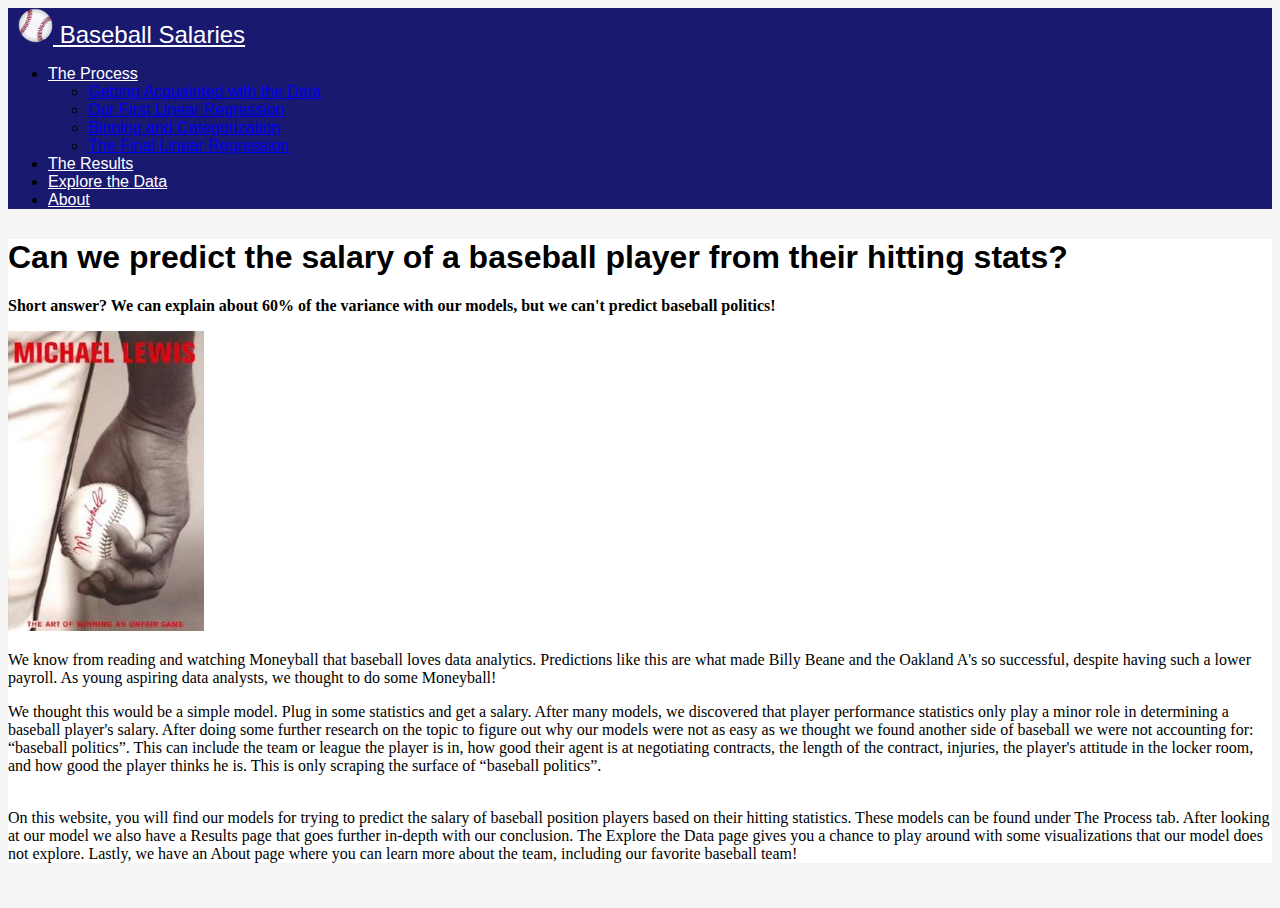
<file: index.html>
<!DOCTYPE html>
<html lang="en">

<head>
    <meta charset="UTF-8">
    <title>Baseball Salaries</title>
    <!-- Set the viewport-->
    <meta name="viewport" content="width=device-width, initial-scale=1">
    <!-- Bootstrap stylesheet -->
    <link href="https://cdn.jsdelivr.net/npm/bootstrap@5.2.0/dist/css/bootstrap.min.css" rel="stylesheet" integrity="sha384-gH2yIJqKdNHPEq0n4Mqa/HGKIhSkIHeL5AyhkYV8i59U5AR6csBvApHHNl/vI1Bx" crossorigin="anonymous">
    <!-- my stylesheet  -->
    <link rel="stylesheet" href="static/css/stylesheet.css">
</head>
<body>
    <!-- navbar -->

      <nav class="navbar navbar-expand-lg">

        <a class="navbar-brand" href="#">
            <img src="static/images/baseball.png" width="35" height="35" alt="baseball">
            Baseball Salaries
        </a>

        <div class="collapse navbar-collapse" id="navbarSupportedContent">

            <ul class="navbar-nav me-auto mb-2 mb-lg-0">
            <li class="nav-item dropdown">
                <a class="nav-link dropdown-toggle" href="#" role="button" data-bs-toggle="dropdown" aria-expanded="false">The Process</a>
                <ul class="dropdown-menu">
                    <li><a class="dropdown-item" href="website_pages/data.html">Getting Acquainted with the Data</a></li>
                    <li><a class="dropdown-item" href="website_pages/linear_1.html">Our First Linear Regression</a></li>
                    <li><a class="dropdown-item" href="website_pages/categories.html">Binning and Categorization</a></li>
                    <li><a class="dropdown-item" href="website_pages/linear_2.html">The Final Linear Regression</a></li>
                </ul>
            </li>

            <li class="nav-item">
                <a class="nav-link" aria-current="page" href="website_pages/results.html">The Results</a>
            </li>
            <li class="nav-item">
                <a class="nav-link" aria-current="page" href="website_pages/visualizations.html">Explore the Data</a>
            </li>
            <li class="nav-item">
                <a class="nav-link" href="website_pages/about.html">About</a>
            </li>
            </ul>
        </div>
    </nav>
    <!-- end navbar -->
    <div class="container">
    <div class="row top-buffer">
        <div class="col-12">
            <h1>Can we predict the salary of a baseball player from their hitting stats?</h1>
        </div>
    </div>
    <div class="row">
        <div class="col-12">
            <p>
                <b>Short answer? We can explain about 60% of the variance with our  models, but we can't predict baseball politics!</b>
            </p>
        </div>
    </div>
    <div class="row">
        <div class="col-2">
            <img src="static/images/Moneyballsbn.jpg"  height="300px">
        </div>
        <div class="col-10">
           
            <p>
                We know from reading and watching Moneyball that baseball loves data analytics. Predictions like this are what made Billy Beane 
                and the Oakland A's so successful, despite having such a lower payroll. As young aspiring data analysts, we thought to do some 
                Moneyball!
            </p>
            
            <p>
                We thought this would be a simple model. Plug in some statistics and get a salary. After many models, we discovered that player 
                performance statistics only play a minor role in determining a baseball player's salary. After doing some further research on the 
                topic to figure out why our models were not as easy as we thought we found another side of baseball we were not accounting for: 
                “baseball politics”. This can include the team or league the player is in, how good their agent is at negotiating contracts, the 
                length of the contract, injuries, the player's attitude in the locker room, and how good the player thinks he is. This is only 
                scraping the surface of “baseball politics”.
            </p>
            <br>
            <pr>
                On this website, you will find our models for trying to predict the salary of baseball position players based on their hitting 
                statistics. These models can be found under The Process tab. After looking at our model we also have a Results page that goes 
                further in-depth with our conclusion. The Explore the Data page gives you a chance to play around with some visualizations that 
                our model does not explore. Lastly, we have an About page where you can learn more about the team, including our favorite 
                baseball team!
            </pr>
        </div>
    </div>
    <div class="row">
        <div class="col-2">
            <!-- padding -->
        </div>
        <div class="col-10">
            <!-- tableau viz -->
            <div class='tableauPlaceholder' id='viz1669770055080' style='position: relative'><noscript><a href='#'><img alt='Average Adjusted Salary, by League 1985 - 2016 ' src='https:&#47;&#47;public.tableau.com&#47;static&#47;images&#47;Ba&#47;BaseballSalaryAnalysis_16696684521540&#47;salarybyleague&#47;1_rss.png' style='border: none' /></a></noscript><object class='tableauViz'  style='display:none;'><param name='host_url' value='https%3A%2F%2Fpublic.tableau.com%2F' /> <param name='embed_code_version' value='3' /> <param name='site_root' value='' /><param name='name' value='BaseballSalaryAnalysis_16696684521540&#47;salarybyleague' /><param name='tabs' value='no' /><param name='toolbar' value='yes' /><param name='static_image' value='https:&#47;&#47;public.tableau.com&#47;static&#47;images&#47;Ba&#47;BaseballSalaryAnalysis_16696684521540&#47;salarybyleague&#47;1.png' /> <param name='animate_transition' value='yes' /><param name='display_static_image' value='yes' /><param name='display_spinner' value='yes' /><param name='display_overlay' value='yes' /><param name='display_count' value='yes' /><param name='language' value='en-US' /><param name='filter' value='publish=yes' /></object></div>                <script type='text/javascript'>                    var divElement = document.getElementById('viz1669770055080');                    var vizElement = divElement.getElementsByTagName('object')[0];                    vizElement.style.width='100%';vizElement.style.height=(divElement.offsetWidth*0.75)+'px';                    var scriptElement = document.createElement('script');                    scriptElement.src = 'https://public.tableau.com/javascripts/api/viz_v1.js';                    vizElement.parentNode.insertBefore(scriptElement, vizElement);                </script>
        </div>
    </div>
    </div>


    <script src="https://cdn.jsdelivr.net/npm/bootstrap@5.2.0/dist/js/bootstrap.bundle.min.js" integrity="sha384-A3rJD856KowSb7dwlZdYEkO39Gagi7vIsF0jrRAoQmDKKtQBHUuLZ9AsSv4jD4Xa" crossorigin="anonymous"></script>


</body>

</html>
</file>
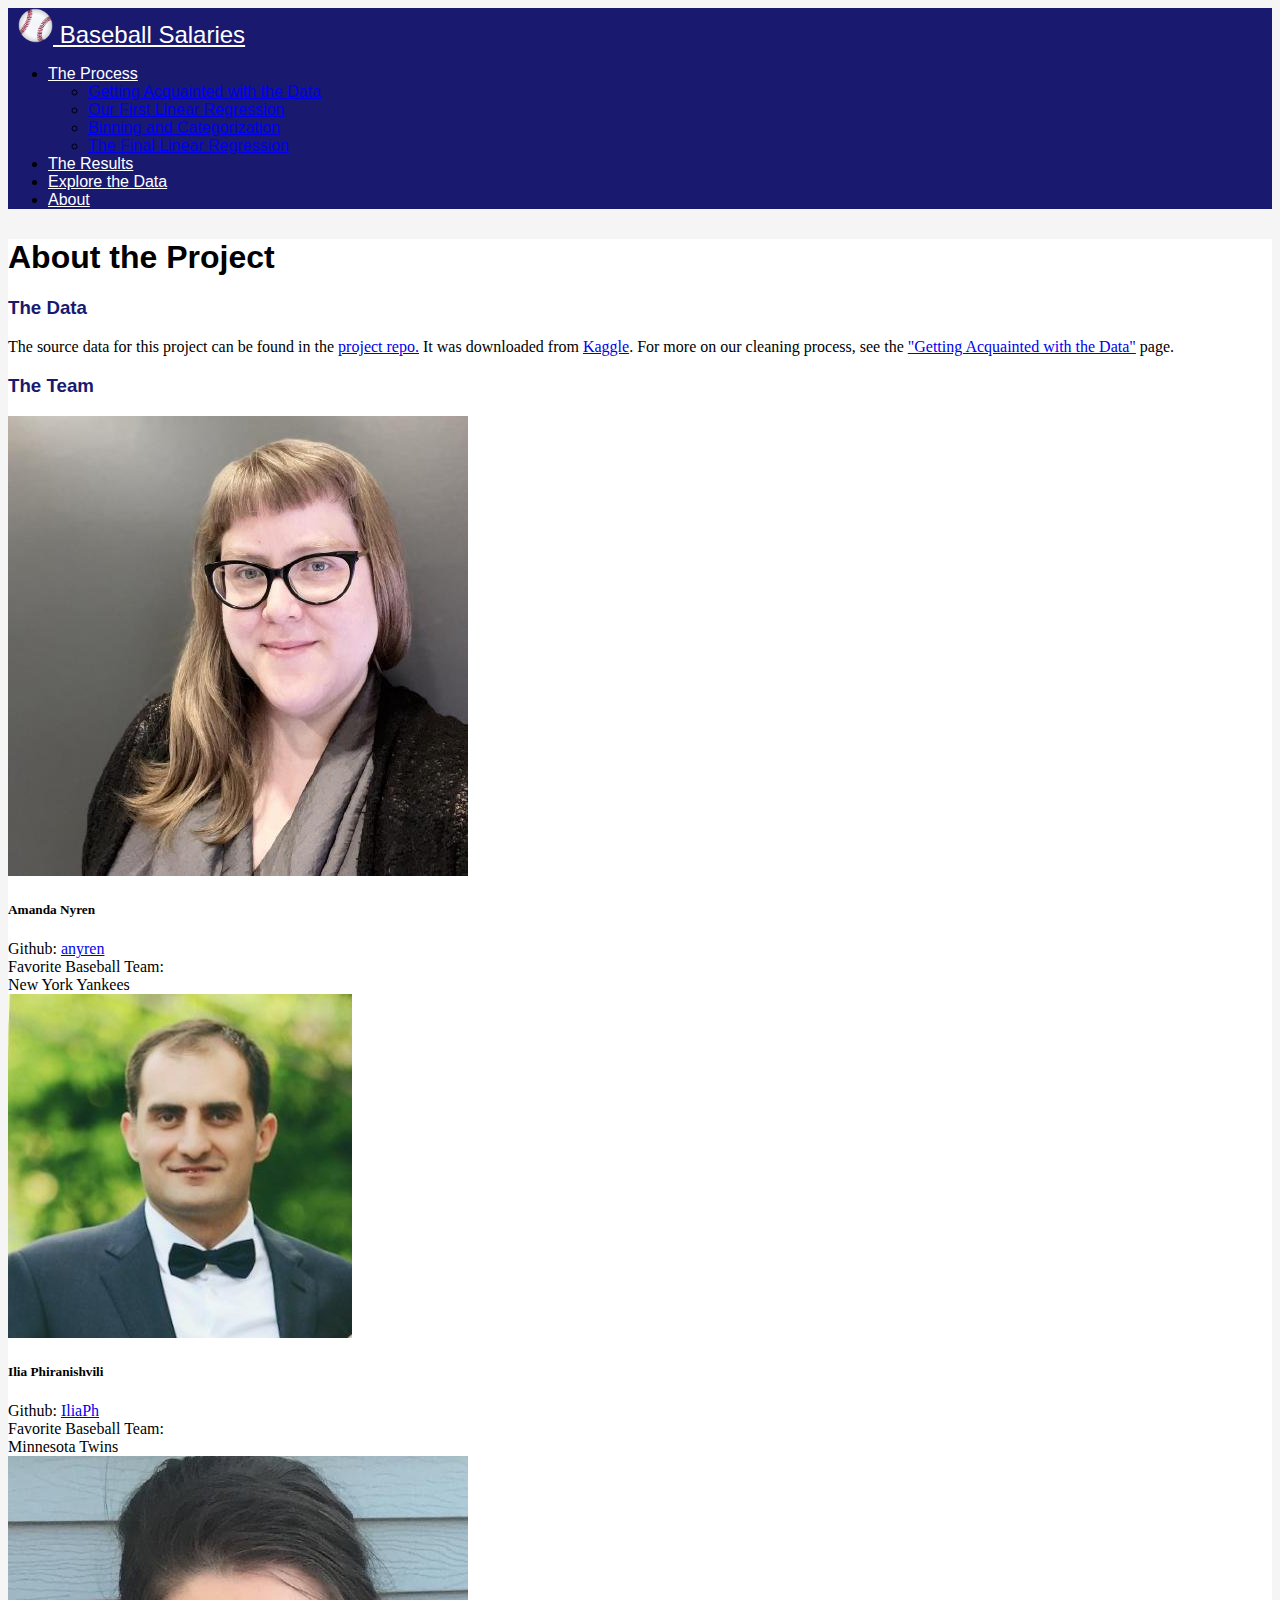
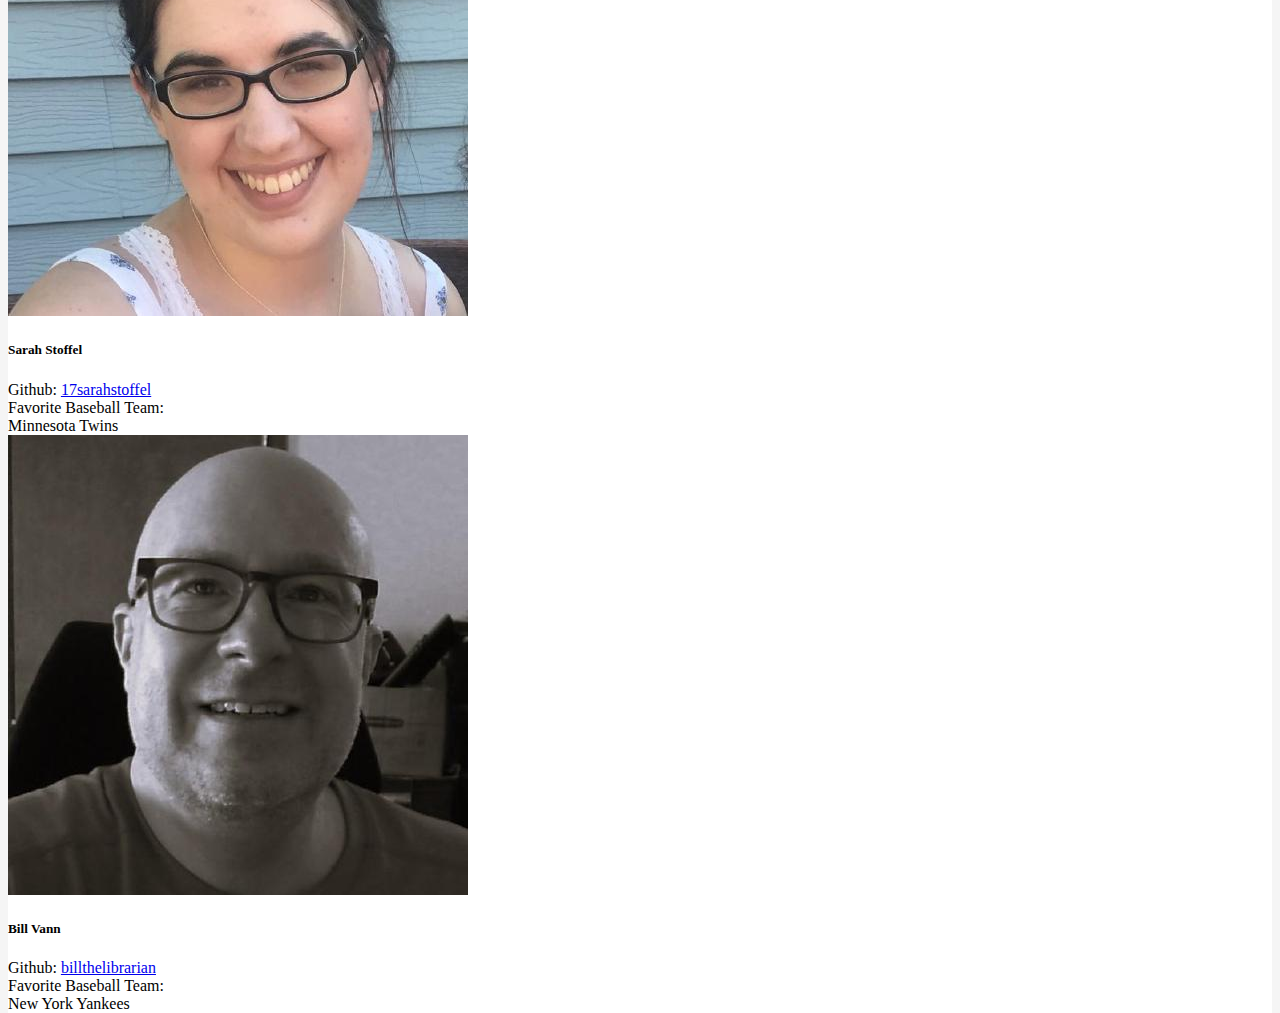
<file: website_pages/about.html>
<!DOCTYPE html>
<html lang="en">

<head>
    <meta charset="UTF-8">
    <title>About us</title>
    <!-- Set the viewport-->
    <meta name="viewport" content="width=device-width, initial-scale=1">
    <!-- Bootstrap stylesheet -->
    <link href="https://cdn.jsdelivr.net/npm/bootstrap@5.2.0/dist/css/bootstrap.min.css" rel="stylesheet" integrity="sha384-gH2yIJqKdNHPEq0n4Mqa/HGKIhSkIHeL5AyhkYV8i59U5AR6csBvApHHNl/vI1Bx" crossorigin="anonymous">
    <!-- my stylesheet  -->
    <link rel="stylesheet" href="../static/css/stylesheet.css">
</head>
<body>
<!-- navbar -->

<nav class="navbar navbar-expand-lg">

    <a class="navbar-brand" href="../index.html">
        <img src="../static/images/baseball.png" width="35" height="35" alt="baseball">
        Baseball Salaries
    </a>

    <div class="collapse navbar-collapse" id="navbarSupportedContent">

        <ul class="navbar-nav me-auto mb-2 mb-lg-0">
        <li class="nav-item dropdown">
            <a class="nav-link dropdown-toggle" href="#" role="button" data-bs-toggle="dropdown" aria-expanded="false">The Process</a>
            <ul class="dropdown-menu">
                <li><a class="dropdown-item" href="data.html">Getting Acquainted with the Data</a></li>
                <li><a class="dropdown-item" href="linear_1.html">Our First Linear Regression</a></li>
                <li><a class="dropdown-item" href="categories.html">Binning and Categorization</a></li>
                <li><a class="dropdown-item" href="linear_2.html">The Final Linear Regression</a></li>
            </ul>
        </li>

        <li class="nav-item">
            <a class="nav-link" aria-current="page" href="results.html">The Results</a>
        </li>
        <li class="nav-item">
            <a class="nav-link" aria-current="page" href="visualizations.html">Explore the Data</a>
        </li>
        <li class="nav-item">
            <a class="nav-link" href="about.html">About</a>
        </li>
        </ul>
    </div>
</nav>
<!-- end navbar -->

    <!-- add a title -->
    <div class ="container">
        <div class="row top-buffer">
            <div class="text-center">
                <h1>About the Project</h1>
            </div>
        </div>
        <div class="row">
            <div class="col-12">
                <h3>The Data</h3>
                <p>
                    The source data for this project can be found in the <a href="https://github.com/anyren/baseball_salary_analysis" target="_blank">project repo.</a>
                    It was downloaded from <a href="https://www.kaggle.com/datasets/andrewdecker/hitters-salary-adjusted-to-inflation" target="_blank">Kaggle</a>.
                    For more on our cleaning process, see the <a href="data.html">"Getting Acquainted with the Data"</a> page.
                </p>
        </div>
        <div class="rowtop-buffer">
            <div class="col-12">
                <h3>The Team</h3>
            </div>
        </div>
        <div class="row">
            <div class="col-3 text-center">
                <img src="../static/images/amanda.jpeg" height="50%">
                <h5>Amanda Nyren</h5>
                Github: <a href="https://github.com/anyren" target="_blank">anyren</a><br>
                Favorite Baseball Team:<br>New York Yankees<br>
            </div>
            <div class="col-3 text-center">
                <img src="../static/images/ilia.jpeg" height="50%">
                <h5>Ilia Phiranishvili</h5>
                Github: <a href="https://github.com/IliaPh" target="_blank">IliaPh</a><br>
                Favorite Baseball Team: <br>Minnesota Twins<br>
            </div>
            <div class="col-3 text-center">
                <img src="../static/images/sarah.jpeg" height="50%">
                <h5>Sarah Stoffel</h5>
                Github: <a href="https://github.com/17sarahstoffel" target="_blank">17sarahstoffel</a>
                <br>
                Favorite Baseball Team: <br>Minnesota Twins<br>
            </div>
            <div class="col-3 text-center">
                <img src="../static/images/bill.jpeg" height="50%">
                <h5>Bill Vann</h5>
                Github: <a href="https://github.com/billthelibrarian" target="_blank">billthelibrarian</a><br>
                Favorite Baseball Team:<br> New York Yankees<br>
            </div>
        </div>
    </div>

    <!-- Bootstrap JavaScript code  -->
    <script src="https://cdn.jsdelivr.net/npm/bootstrap@5.2.0/dist/js/bootstrap.bundle.min.js" integrity="sha384-A3rJD856KowSb7dwlZdYEkO39Gagi7vIsF0jrRAoQmDKKtQBHUuLZ9AsSv4jD4Xa" crossorigin="anonymous"></script>

</body>
</file>
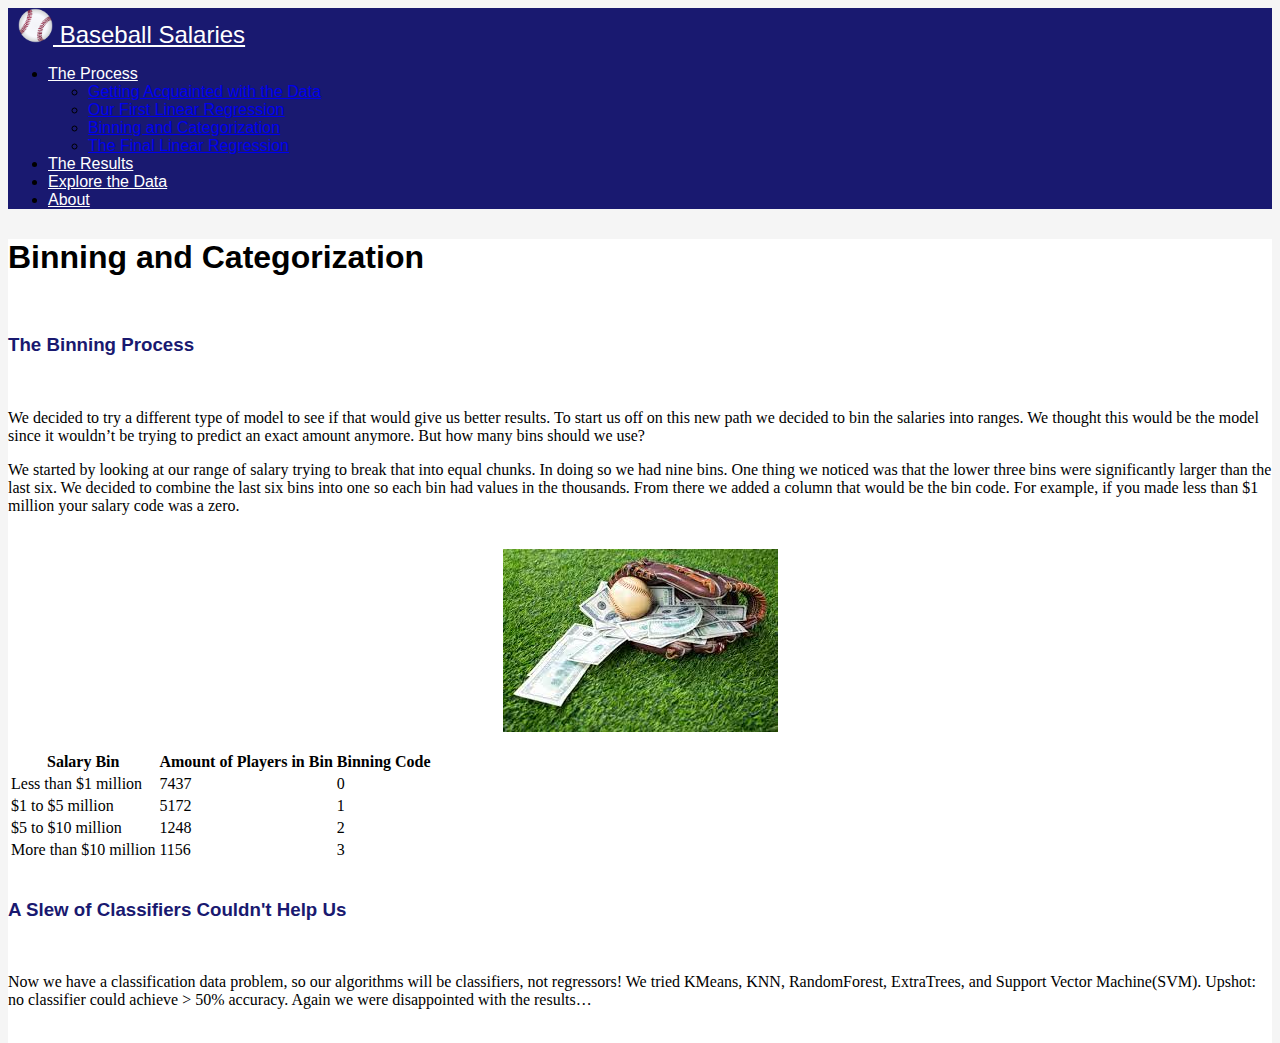
<file: website_pages/categories.html>
<!DOCTYPE html>
<html lang="en">

<head>
    <meta charset="UTF-8">
    <title>Categorization</title>
    <!-- Set the viewport-->
    <meta name="viewport" content="width=device-width, initial-scale=1">
    <!-- Bootstrap stylesheet -->
    <link href="https://cdn.jsdelivr.net/npm/bootstrap@5.2.0/dist/css/bootstrap.min.css" rel="stylesheet" integrity="sha384-gH2yIJqKdNHPEq0n4Mqa/HGKIhSkIHeL5AyhkYV8i59U5AR6csBvApHHNl/vI1Bx" crossorigin="anonymous">
    <!-- my stylesheet  -->
    <link rel="stylesheet" href="../static/css/stylesheet.css">
</head>
<body>
<!-- navbar -->

<nav class="navbar navbar-expand-lg">

    <a class="navbar-brand" href="../index.html">
        <img src="../static/images/baseball.png" width="35" height="35" alt="baseball">
        Baseball Salaries
    </a>

    <div class="collapse navbar-collapse" id="navbarSupportedContent">

        <ul class="navbar-nav me-auto mb-2 mb-lg-0">
        <li class="nav-item dropdown">
            <a class="nav-link dropdown-toggle" href="#" role="button" data-bs-toggle="dropdown" aria-expanded="false">The Process</a>
            <ul class="dropdown-menu">
                <li><a class="dropdown-item" href="data.html">Getting Acquainted with the Data</a></li>
                <li><a class="dropdown-item" href="linear_1.html">Our First Linear Regression</a></li>
                <li><a class="dropdown-item" href="categories.html">Binning and Categorization</a></li>
                <li><a class="dropdown-item" href="linear_2.html">The Final Linear Regression</a></li>
            </ul>
        </li>

        <li class="nav-item">
            <a class="nav-link" aria-current="page" href="results.html">The Results</a>
        </li>
        <li class="nav-item">
            <a class="nav-link" aria-current="page" href="visualizations.html">Explore the Data</a>
        </li>
        <li class="nav-item">
            <a class="nav-link" href="about.html">About</a>
        </li>
        </ul>
    </div>
</nav>
<!-- end navbar -->

    <!-- add a title -->
    <div class ="container">
        <div class="row top-buffer">
            <div class="text-center">
                <h1>Binning and Categorization</h1>
            </div>
        </div>
        <div class="row">
            <div class="col-12">
                <br>
                <h3>The Binning Process</h3>
                <br>
                <p>
                    We decided to try a different type of model to see if that would give us better results. To start us off on this new path we 
                    decided to bin the salaries into ranges. We thought this would be the model since it wouldn’t be trying to predict an exact 
                    amount anymore. But how many bins should we use?
                </p>
                
                <p>
                    We started by looking at our range of salary trying to break that into equal chunks. In doing so we had nine bins. One thing 
                    we noticed was that the lower three bins were significantly larger than the last six. We decided to combine the last six bins 
                    into one so each bin had values in the thousands.  From there we added a column that would be the bin code. For example, if 
                    you made less than $1 million your salary code was a zero.
                </p>
                <br>
                <img src="../static/images/cash_in_glove.jfif" class="center">
                <br>
                <table class="table table-boardered table-hover">
                    <thread>
                        <tr>
                            <th scope="col">Salary Bin</th>
                            <th scope="col">Amount of Players in Bin</th>
                            <th scope="col">Binning Code</th>
                        </tr>
                    </thread>
                    <tbody>
                        <tr>
                            <td scope="row">Less than $1 million</td>
                            <td scope="row">7437</td>
                            <td scope="row">0</td>
                        </tr>
                        <tr>
                            <td scope="row">$1 to $5 million</td>
                            <td scope="row">5172</td>
                            <td scope="row">1</td>
                        </tr>
                        <tr>
                            <td scope="row">$5 to $10 million</td>
                            <td scope="row">1248</td>
                            <td scope="row">2</td>
                        </tr>
                        <tr>
                            <td scope="row">More than $10 million</td>
                            <td scope="row">1156</td>
                            <td scope="row">3</td>
                        </tr>
                    </tbody>
                </table>
                <br>
                <h3>A Slew of Classifiers Couldn't Help Us</h3>
                <br>
                <p>
                    Now we have a classification data problem, so our algorithms will be classifiers, not regressors! 
                    We tried KMeans, KNN, RandomForest, ExtraTrees, and Support Vector Machine(SVM). Upshot: no classifier could achieve > 50% accuracy.
                    Again we were disappointed with the results… 
                </p>
                <br>
            </div>
        </div>
    </div>

    <!-- Bootstrap JavaScript code  -->
    <script src="https://cdn.jsdelivr.net/npm/bootstrap@5.2.0/dist/js/bootstrap.bundle.min.js" integrity="sha384-A3rJD856KowSb7dwlZdYEkO39Gagi7vIsF0jrRAoQmDKKtQBHUuLZ9AsSv4jD4Xa" crossorigin="anonymous"></script>

</body>
</file>
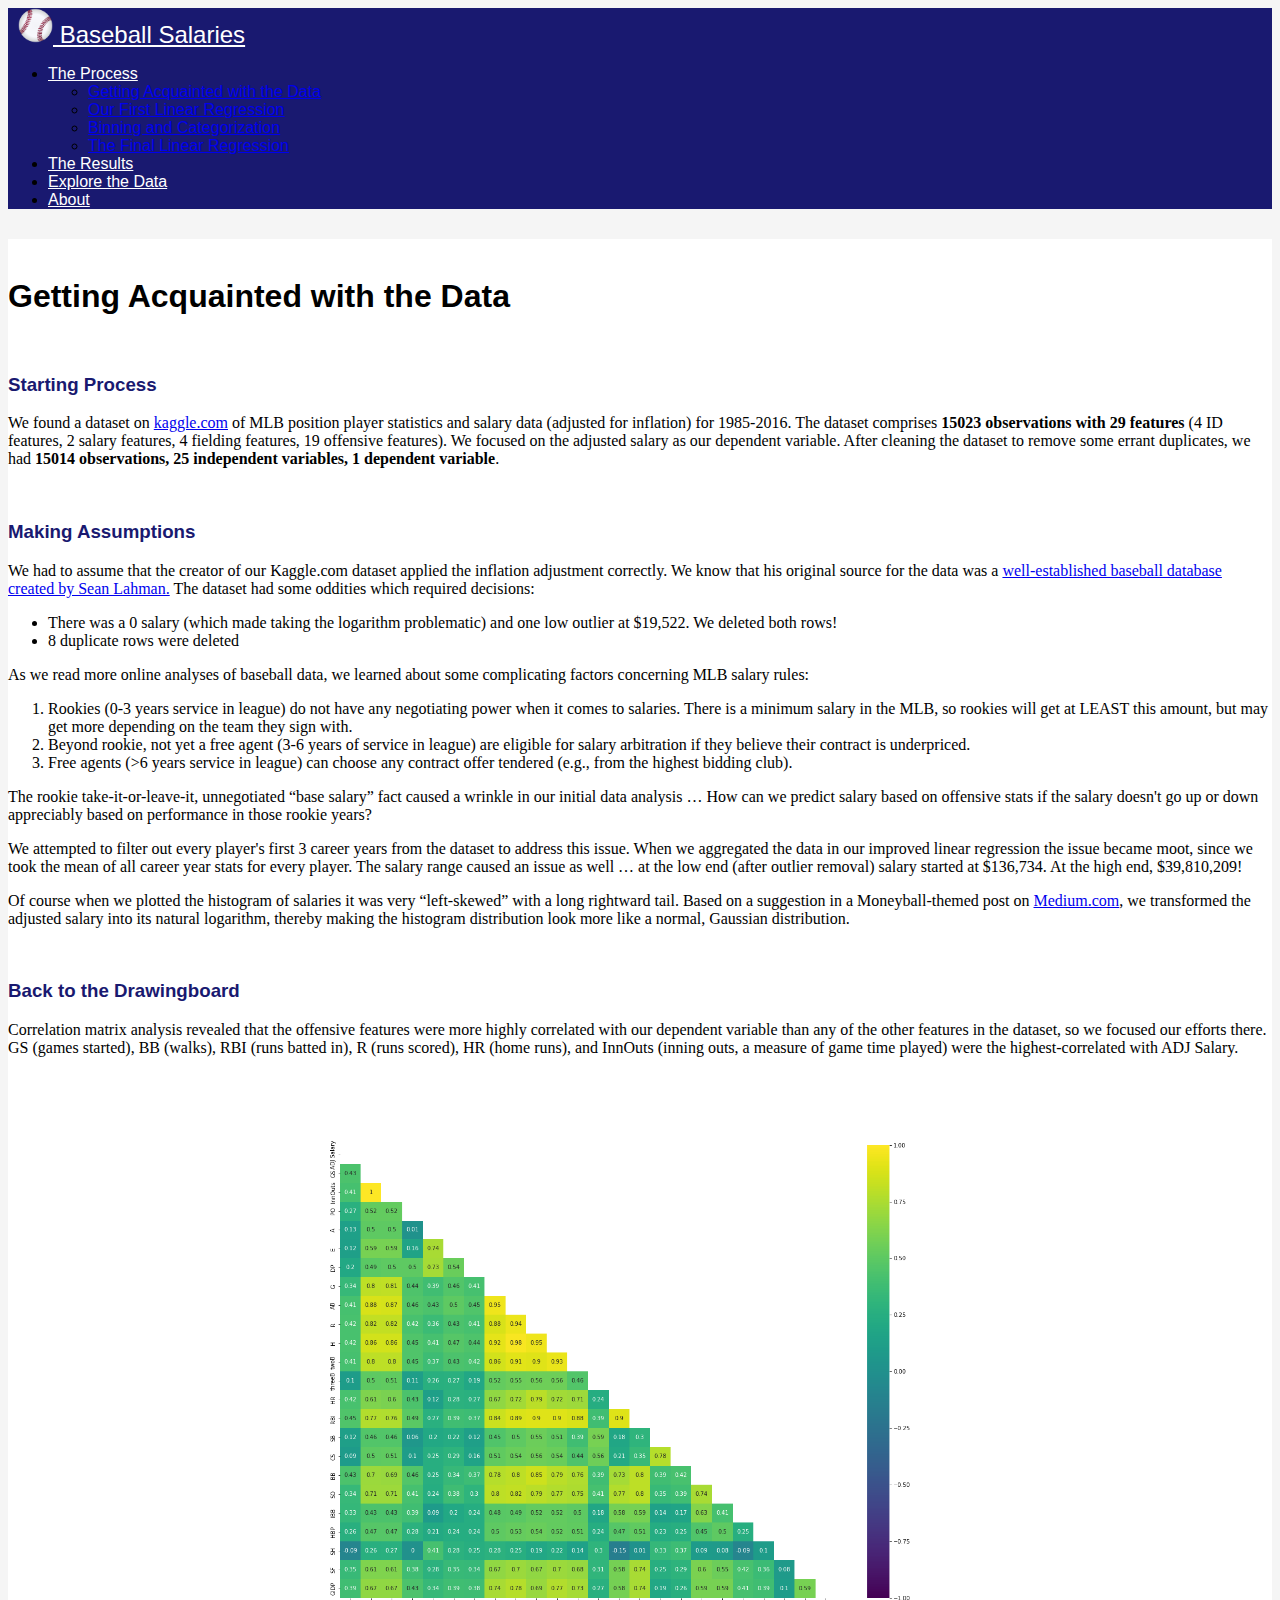
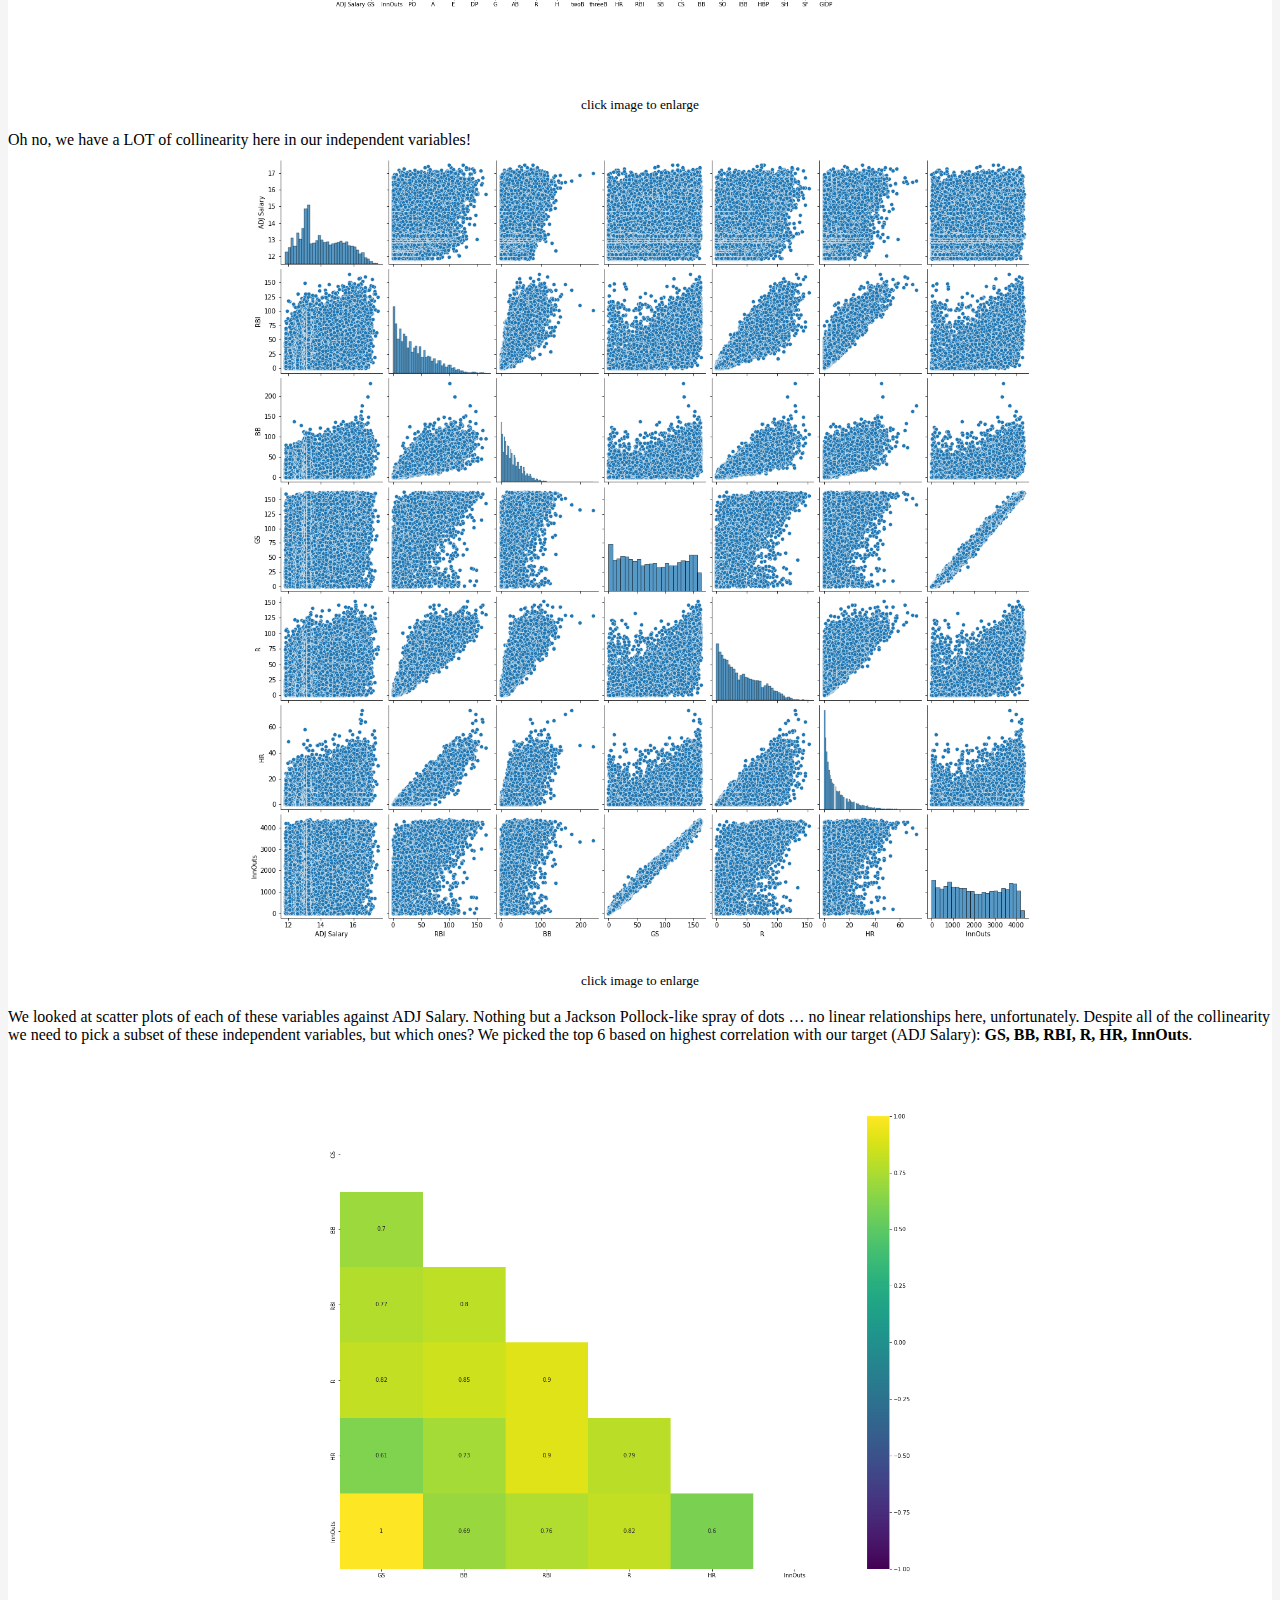
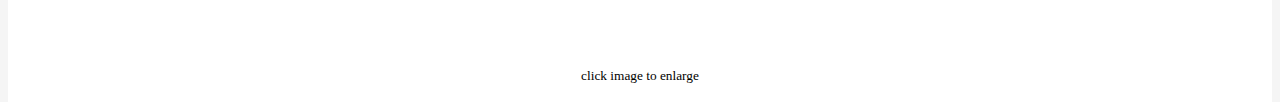
<file: website_pages/data.html>
<!DOCTYPE html>
<html lang="en">

<head>
    <meta charset="UTF-8">
    <title>The Data</title>
    <!-- Set the viewport-->
    <meta name="viewport" content="width=device-width, initial-scale=1">
    <!-- Bootstrap stylesheet -->
    <link href="https://cdn.jsdelivr.net/npm/bootstrap@5.2.0/dist/css/bootstrap.min.css" rel="stylesheet" integrity="sha384-gH2yIJqKdNHPEq0n4Mqa/HGKIhSkIHeL5AyhkYV8i59U5AR6csBvApHHNl/vI1Bx" crossorigin="anonymous">
    <!-- my stylesheet  -->
    <link rel="stylesheet" href="../static/css/stylesheet.css">
</head>
<body>
<!-- navbar -->

<nav class="navbar navbar-expand-lg">

    <a class="navbar-brand" href="../index.html">
        <img src="../static/images/baseball.png" width="35" height="35" alt="baseball">
        Baseball Salaries
    </a>

    <div class="collapse navbar-collapse" id="navbarSupportedContent">

        <ul class="navbar-nav me-auto mb-2 mb-lg-0">
        <li class="nav-item dropdown">
            <a class="nav-link dropdown-toggle" href="#" role="button" data-bs-toggle="dropdown" aria-expanded="false">The Process</a>
            <ul class="dropdown-menu">
                <li><a class="dropdown-item" href="data.html">Getting Acquainted with the Data</a></li>
                <li><a class="dropdown-item" href="linear_1.html">Our First Linear Regression</a></li>
                <li><a class="dropdown-item" href="categories.html">Binning and Categorization</a></li>
                <li><a class="dropdown-item" href="linear_2.html">The Final Linear Regression</a></li>
            </ul>
        </li>

        <li class="nav-item">
            <a class="nav-link" aria-current="page" href="results.html">The Results</a>
        </li>
        <li class="nav-item">
            <a class="nav-link" aria-current="page" href="visualizations.html">Explore the Data</a>
        </li>
        <li class="nav-item">
            <a class="nav-link" href="about.html">About</a>
        </li>
        </ul>
    </div>
</nav>
<!-- end navbar -->

    <!-- add a title -->
    <div class ="container">
        <div class="row top-buffer">
            <div class="text-center">
               <br><h1>Getting Acquainted with the Data</h1><br>
            </div>
        </div>
        <div class="row">
            <div class="col-12">
                <h3>Starting Process</h3>
                
                <p>
                    We found a dataset on <a href="https://www.kaggle.com/datasets/andrewdecker/hitters-salary-adjusted-to-inflation">kaggle.com</a> of MLB position player statistics and salary data (adjusted for inflation) for 1985-2016.  
                    The dataset comprises <b>15023 observations with 29 features</b> (4 ID features, 2 salary features, 4 fielding features, 19 offensive features).
                    We focused on the adjusted salary as our dependent variable.
                    After cleaning the dataset to remove some errant duplicates, we had <b>15014 observations, 25 independent variables, 1 dependent variable</b>.
                </p>
                <br>
                <h3>Making Assumptions</h3>
                
                <p>
                We had to assume that the creator of our Kaggle.com dataset applied the inflation adjustment correctly. 
                We know that his original source for the data was a <a href="https://www.seanlahman.com/baseball-archive/statistics/" target="_blank">well-established baseball database created by Sean Lahman.</a> The dataset had some oddities which required decisions:
                <ul>
                    <li>There was a 0 salary (which made taking the logarithm problematic) and one low outlier at $19,522.  
                        We deleted both rows!</li>
                    <li>8 duplicate rows were deleted</li>
                </ul>
                As we read more online analyses of baseball data, we learned about some complicating factors concerning MLB salary rules:
                <ol>
                    <li>Rookies (0-3 years service in league) do not have any negotiating power when it comes to salaries.  There is a minimum salary in the MLB, so rookies will get at LEAST this amount, but may get more depending on the team they sign with.</li>
                    <li>Beyond rookie, not yet a free agent (3-6 years of service in league) are eligible for salary arbitration if they believe their contract is underpriced.</li>
                    <li>Free agents (>6 years service in league) can choose any contract offer tendered (e.g., from the highest bidding club).</li>
                </ol>
                The rookie take-it-or-leave-it, unnegotiated “base salary” fact caused a wrinkle in our initial data analysis … 
                How can we predict salary based on offensive stats if the salary doesn't go up or down appreciably based on performance in those rookie years? </p>
                <p>
                We attempted to filter out every player's first 3 career years from the dataset to address this issue. When we aggregated the data in our improved linear regression the issue became moot, since we took the mean of all career year stats for every player. 
                The salary range caused an issue as well … at the low end (after outlier removal) salary started at $136,734. At the high end, $39,810,209! 
                </p>
                <p>
                Of course when we plotted the histogram of salaries it was very “left-skewed” with a long rightward tail.
                Based on a suggestion in a Moneyball-themed post on <a href="https://medium.com/towards-data-science/did-the-money-follow-the-ball-analyzing-the-importance-of-baseball-batting-statistics-pre-144d7d452e1f">Medium.com</a>, we transformed the adjusted salary into its natural logarithm, thereby making the histogram distribution look more like a normal, Gaussian distribution. 
                </p>
                <br>
                <h3>Back to the Drawingboard</h3>
                <p>
                    Correlation matrix analysis revealed that the offensive features were more highly correlated with our dependent variable than any of the other features in the dataset, so we focused our efforts there. GS (games started), BB (walks), RBI (runs batted in), R (runs scored), HR (home runs), and InnOuts (inning outs, a measure of game time played) were the highest-correlated with ADJ Salary.
                </p>
                <a href="../static/images/df_correlation_matrix.png" target="_blank"><img src="../static/images/df_correlation_matrix.png" class="center" width="800px"></a><br>
                <center><sub>click image to enlarge</sub><br></center><br>
                Oh no, we have a LOT of collinearity here in our independent variables!<br>
                <a href="../static/images/df_pairplot.png" target="_blank"><img src="../static/images/df_pairplot.png" class="center" width="800px"></a><br>
                <center><sub>click image to enlarge</sub><br></center><br>
                We looked at scatter plots of each of these variables against ADJ Salary. Nothing but a Jackson Pollock-like spray of dots … no linear relationships here, unfortunately.
                Despite all of the collinearity we need to pick a subset of these independent variables, but which ones?
                We picked the top 6 based on highest correlation with our target (ADJ Salary): <b>GS, BB, RBI, R, HR, InnOuts</b>.<br>
                <a href="../static/images/best_vars_correlation_matrix.png" target="_blank"><img src="../static/images/best_vars_correlation_matrix.png" class="center" width="800px"></a><br>
                <center><sub>click image to enlarge</sub><br></center><br>
                
            </div>
        </div>
    </div>

    <!-- Bootstrap JavaScript code  -->
    <script src="https://cdn.jsdelivr.net/npm/bootstrap@5.2.0/dist/js/bootstrap.bundle.min.js" integrity="sha384-A3rJD856KowSb7dwlZdYEkO39Gagi7vIsF0jrRAoQmDKKtQBHUuLZ9AsSv4jD4Xa" crossorigin="anonymous"></script>

</body>
</file>
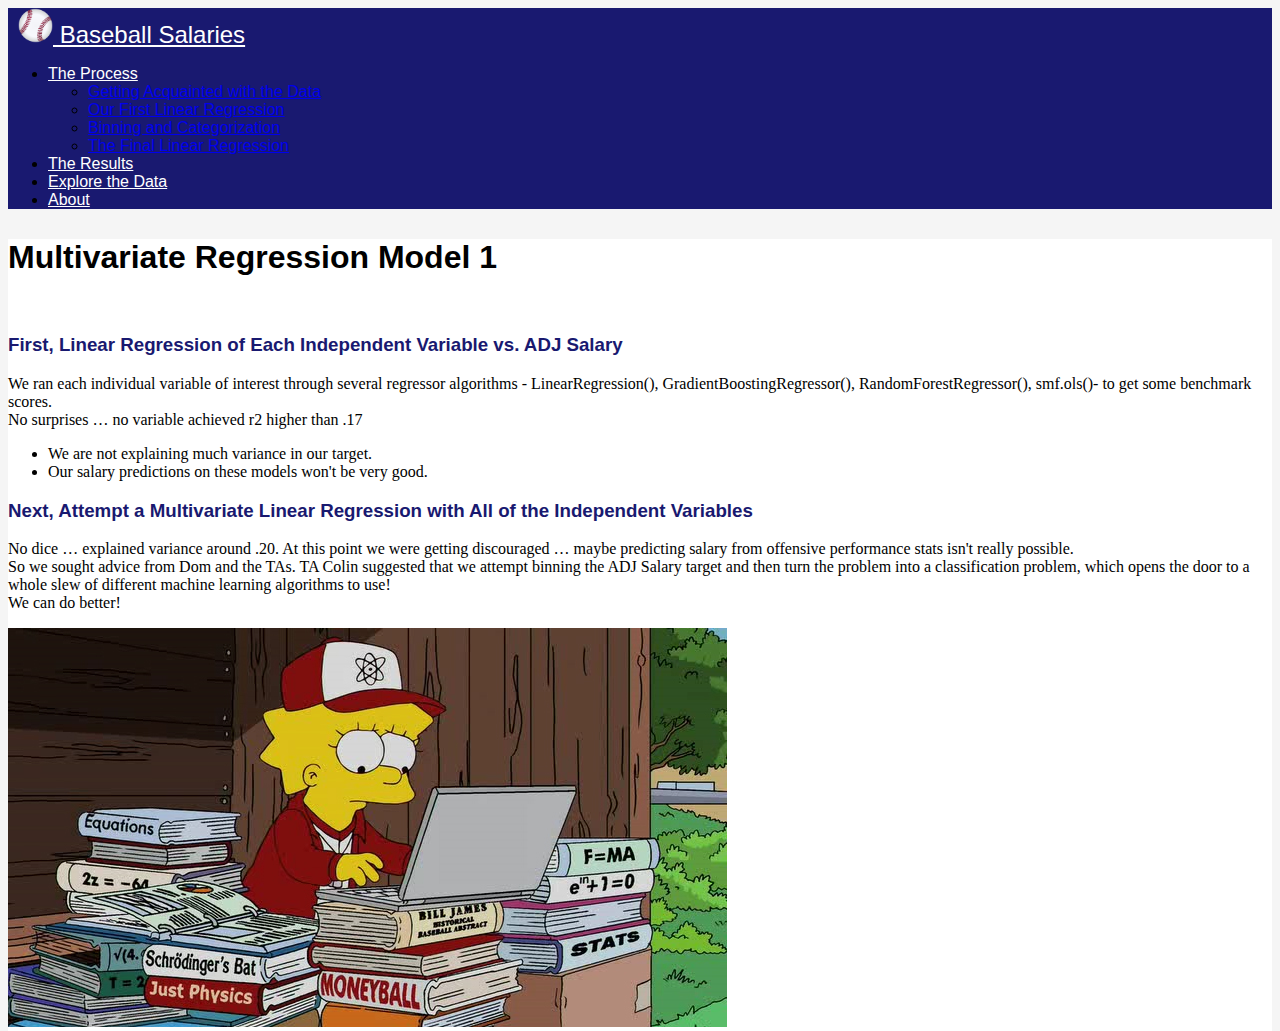
<file: website_pages/linear_1.html>
<!DOCTYPE html>
<html lang="en">

<head>
    <meta charset="UTF-8">
    <title>Linear Regression 1</title>
    <!-- Set the viewport-->
    <meta name="viewport" content="width=device-width, initial-scale=1">
    <!-- Bootstrap stylesheet -->
    <link href="https://cdn.jsdelivr.net/npm/bootstrap@5.2.0/dist/css/bootstrap.min.css" rel="stylesheet" integrity="sha384-gH2yIJqKdNHPEq0n4Mqa/HGKIhSkIHeL5AyhkYV8i59U5AR6csBvApHHNl/vI1Bx" crossorigin="anonymous">
    <!-- my stylesheet  -->
    <link rel="stylesheet" href="../static/css/stylesheet.css">
</head>
<body>
<!-- navbar -->

<nav class="navbar navbar-expand-lg">

    <a class="navbar-brand" href="../index.html">
        <img src="../static/images/baseball.png" width="35" height="35" alt="baseball">
        Baseball Salaries
    </a>

    <div class="collapse navbar-collapse" id="navbarSupportedContent">

        <ul class="navbar-nav me-auto mb-2 mb-lg-0">
        <li class="nav-item dropdown">
            <a class="nav-link dropdown-toggle" href="#" role="button" data-bs-toggle="dropdown" aria-expanded="false">The Process</a>
            <ul class="dropdown-menu">
                <li><a class="dropdown-item" href="data.html">Getting Acquainted with the Data</a></li>
                <li><a class="dropdown-item" href="linear_1.html">Our First Linear Regression</a></li>
                <li><a class="dropdown-item" href="categories.html">Binning and Categorization</a></li>
                <li><a class="dropdown-item" href="linear_2.html">The Final Linear Regression</a></li>
            </ul>
        </li>

        <li class="nav-item">
            <a class="nav-link" aria-current="page" href="results.html">The Results</a>
        </li>
        <li class="nav-item">
            <a class="nav-link" aria-current="page" href="visualizations.html">Explore the Data</a>
        </li>
        <li class="nav-item">
            <a class="nav-link" href="about.html">About</a>
        </li>
        </ul>
    </div>
</nav>
<!-- end navbar -->

    <!-- add a title -->
    <div class ="container">
        <div class="row top-buffer">
            <div class="text-center">
                <h1>Multivariate Regression Model 1</h1>
            </div>
        </div>
        <div class="row">
            <div class="col-12">
            <br>
                
            <h3>First, Linear Regression of Each Independent Variable vs. ADJ Salary</h3>
            <p> 
            We ran each individual variable of interest through several regressor algorithms - LinearRegression(), GradientBoostingRegressor(), RandomForestRegressor(), smf.ols()- 
            to get some benchmark scores.<br>
            No surprises … no variable achieved r2 higher than .17
            <ul>
                <li>
                    We are not explaining much variance in our target.
                </li>
                <li>
                    Our salary predictions on these models won't be very good.
                </li>
            </ul>
            <h3>Next, Attempt a Multivariate Linear Regression with All of the Independent Variables</h3>
            No dice … explained variance around .20. At this point we were getting discouraged … maybe predicting salary from offensive performance stats isn't really possible.<br>
            So we sought advice from Dom and the TAs. TA Colin suggested that we attempt binning the ADJ Salary target and then turn the problem into a classification problem, which opens the door to a whole slew of different machine learning algorithms to use!<br>
            We can do better!
            </p>
            
            
            </div>
        </div>
        <div class="row text-center">
            <div class="col-12">
                <img src="../static/images/lisa_simpson_moneybart.jpg">
            </div>
        </div>
        <div class="row">
            <div class="col-12">
                <p></p>
                <!-- padding -->
            </div>
        </div>
    </div>

    <!-- Bootstrap JavaScript code  -->
    <script src="https://cdn.jsdelivr.net/npm/bootstrap@5.2.0/dist/js/bootstrap.bundle.min.js" integrity="sha384-A3rJD856KowSb7dwlZdYEkO39Gagi7vIsF0jrRAoQmDKKtQBHUuLZ9AsSv4jD4Xa" crossorigin="anonymous"></script>

</body>
</file>
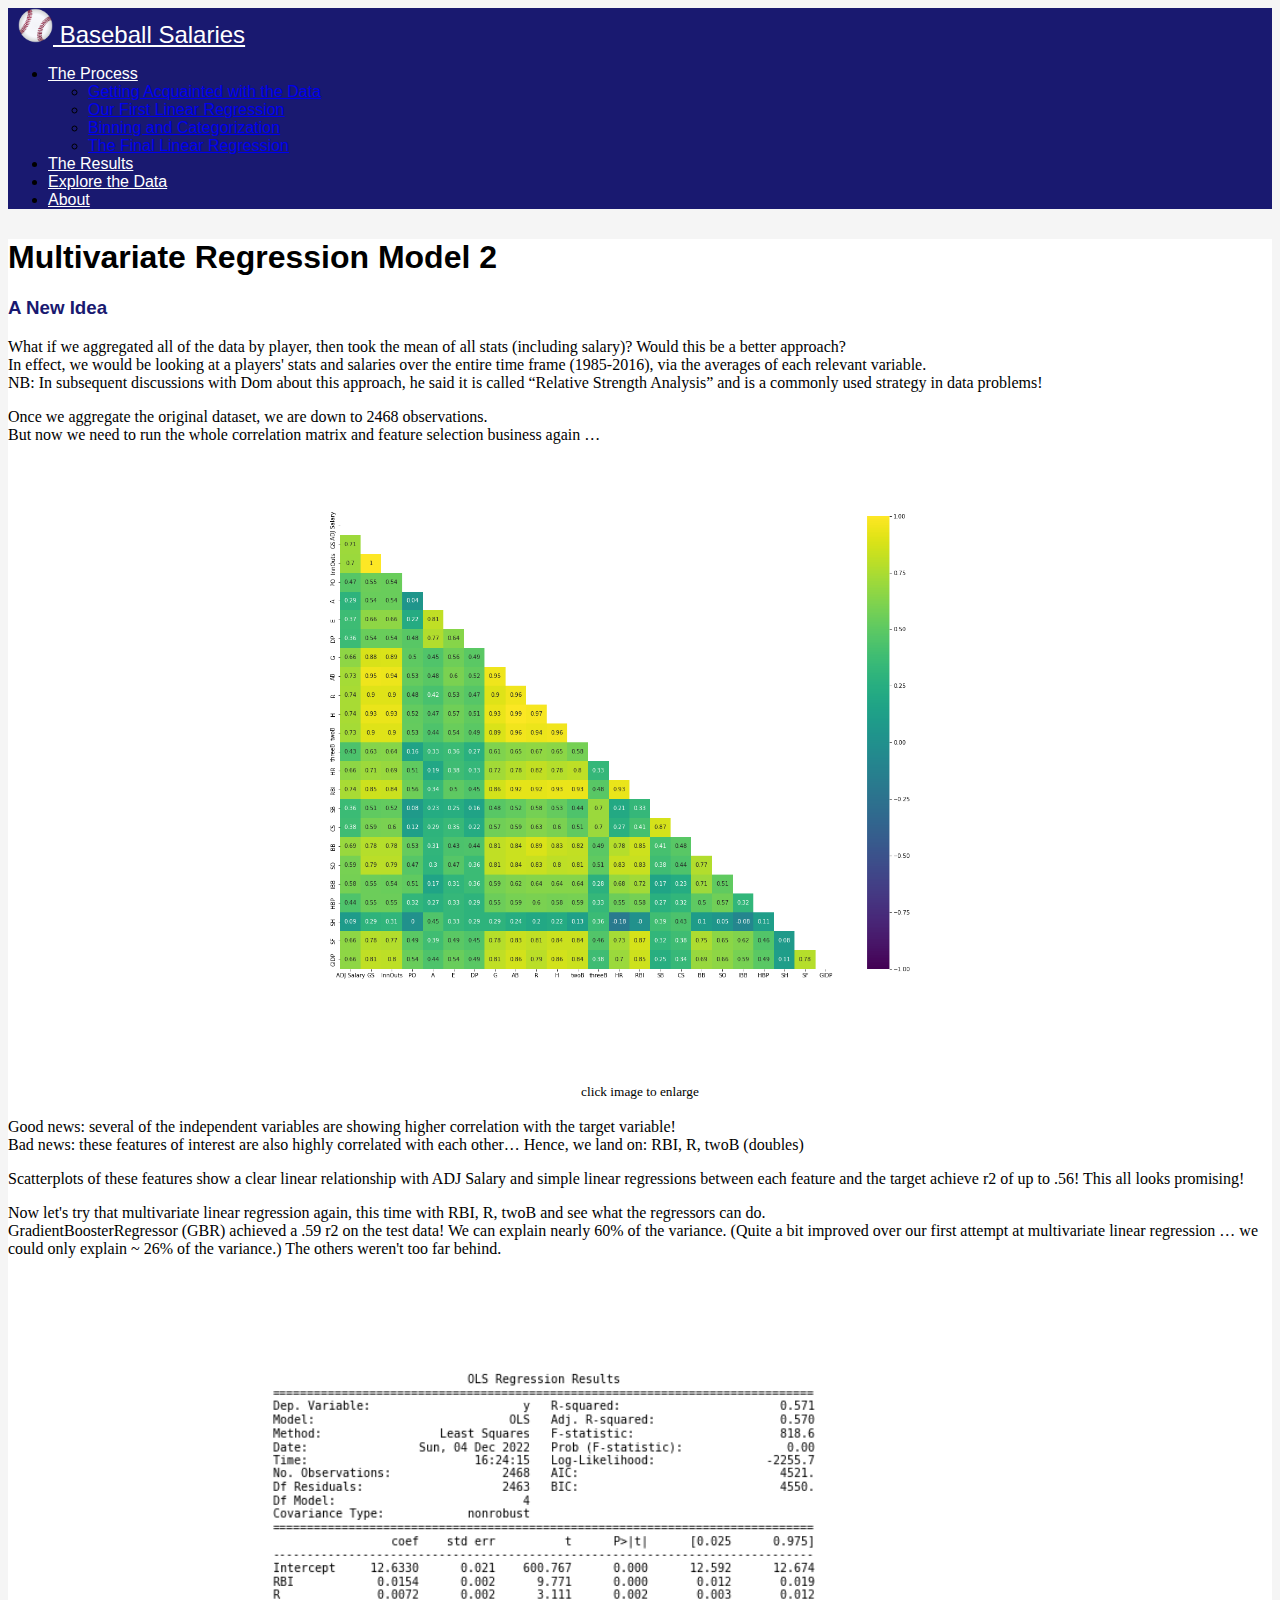
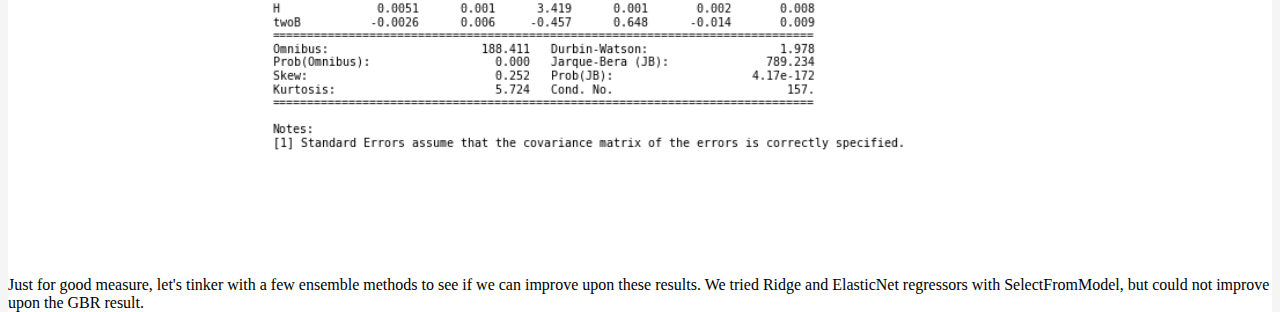
<file: website_pages/linear_2.html>
<!DOCTYPE html>
<html lang="en">

<head>
    <meta charset="UTF-8">
    <title>Linear Regression 2</title>
    <!-- Set the viewport-->
    <meta name="viewport" content="width=device-width, initial-scale=1">
    <!-- Bootstrap stylesheet -->
    <link href="https://cdn.jsdelivr.net/npm/bootstrap@5.2.0/dist/css/bootstrap.min.css" rel="stylesheet" integrity="sha384-gH2yIJqKdNHPEq0n4Mqa/HGKIhSkIHeL5AyhkYV8i59U5AR6csBvApHHNl/vI1Bx" crossorigin="anonymous">
    <!-- my stylesheet  -->
    <link rel="stylesheet" href="../static/css/stylesheet.css">
</head>
<body>
<!-- navbar -->

<nav class="navbar navbar-expand-lg">

    <a class="navbar-brand" href="../index.html">
        <img src="../static/images/baseball.png" width="35" height="35" alt="baseball">
        Baseball Salaries
    </a>

    <div class="collapse navbar-collapse" id="navbarSupportedContent">

        <ul class="navbar-nav me-auto mb-2 mb-lg-0">
        <li class="nav-item dropdown">
            <a class="nav-link dropdown-toggle" href="#" role="button" data-bs-toggle="dropdown" aria-expanded="false">The Process</a>
            <ul class="dropdown-menu">
                <li><a class="dropdown-item" href="data.html">Getting Acquainted with the Data</a></li>
                <li><a class="dropdown-item" href="linear_1.html">Our First Linear Regression</a></li>
                <li><a class="dropdown-item" href="categories.html">Binning and Categorization</a></li>
                <li><a class="dropdown-item" href="linear_2.html">The Final Linear Regression</a></li>
            </ul>
        </li>

        <li class="nav-item">
            <a class="nav-link" aria-current="page" href="results.html">The Results</a>
        </li>
        <li class="nav-item">
            <a class="nav-link" aria-current="page" href="visualizations.html">Explore the Data</a>
        </li>
        <li class="nav-item">
            <a class="nav-link" href="about.html">About</a>
        </li>
        </ul>
    </div>
</nav>
<!-- end navbar -->

    <!-- add a title -->
    <div class ="container">
        <div class="row top-buffer">
            <div class="text-center">
                <h1>Multivariate Regression Model 2</h1>
            </div>
        </div>
        <div class="row">
            <div class="col-12">
               <h3>A New Idea</h3> 
               <p>
                What if we aggregated all of the data by player, then took the mean of all stats (including salary)? Would this be a better approach?<br>
                In effect, we would be looking at a players' stats and salaries over the entire time frame (1985-2016), via the averages of each relevant variable.<br>
                NB: In subsequent discussions with Dom about this approach, he said it is called “Relative Strength Analysis” and is a commonly used strategy in data problems!
            </p>
            <p>
                Once we aggregate the original dataset, we are down to 2468 observations.<br>
                But now we need to run the whole correlation matrix and feature selection business again …<br>
                <a href="../static/images/agg_df_correlation_matrix.png" target="_blank"><img src="../static/images/agg_df_correlation_matrix.png" class="center" width="800px"></a><br>
                <center><sub>click image to enlarge</sub><br></center><br>
                Good news: several of the independent variables are showing higher correlation with the target variable!<br>
                Bad news: these features of interest are also highly correlated with each other… Hence, we land on: RBI, R, twoB (doubles)
            </p>
            <p>
                Scatterplots of these features show a clear linear relationship with ADJ Salary and simple linear regressions between each feature and the target achieve r2 of up to .56!
                This all looks promising!
            </p>
            <p>
                Now let's try that multivariate linear regression again, this time with RBI, R, twoB and see what the regressors can do.<br>
                GradientBoosterRegressor (GBR) achieved a .59 r2 on the test data! We can explain nearly 60% of the variance.  
                (Quite a bit improved over our first attempt at multivariate linear regression … we could only explain ~ 26% of the variance.)
                The others weren't too far behind.
                <img src="../static/images/LR2_stats_summary.png" class="center" width="1000px"><br>
                
            </p>
            <p>
                Just for good measure, let's tinker with a few ensemble methods to see if we can improve upon these results. We tried Ridge and ElasticNet regressors with SelectFromModel, but could not improve upon the GBR result.
            </p>
            </div>
        </div>
    </div>

    <!-- Bootstrap JavaScript code  -->
    <script src="https://cdn.jsdelivr.net/npm/bootstrap@5.2.0/dist/js/bootstrap.bundle.min.js" integrity="sha384-A3rJD856KowSb7dwlZdYEkO39Gagi7vIsF0jrRAoQmDKKtQBHUuLZ9AsSv4jD4Xa" crossorigin="anonymous"></script>

</body>
</file>
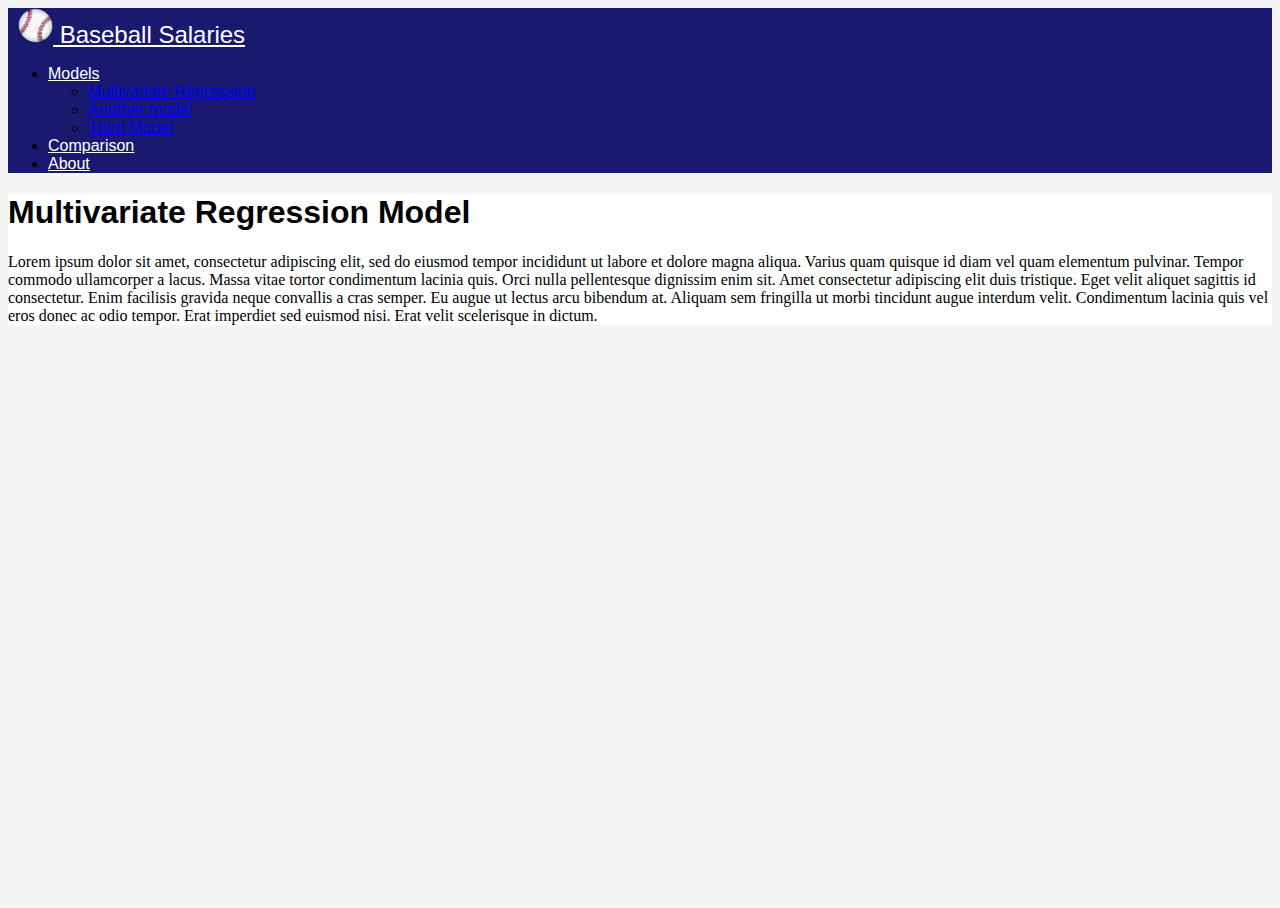
<file: website_pages/multivariate.html>
<!DOCTYPE html>
<html lang="en">

<head>
    <meta charset="UTF-8">
    <title>Web Design Challenge</title>
    <!-- Set the viewport-->
    <meta name="viewport" content="width=device-width, initial-scale=1">
    <!-- Bootstrap stylesheet -->
    <link href="https://cdn.jsdelivr.net/npm/bootstrap@5.2.0/dist/css/bootstrap.min.css" rel="stylesheet" integrity="sha384-gH2yIJqKdNHPEq0n4Mqa/HGKIhSkIHeL5AyhkYV8i59U5AR6csBvApHHNl/vI1Bx" crossorigin="anonymous">
    <!-- my stylesheet  -->
    <link rel="stylesheet" href="../static/css/stylesheet.css">
</head>
<body>
    <!-- navbar -->

    </button>
    <nav class="navbar navbar-expand-lg">

    <a class="navbar-brand" href="../index.html">
        <img src="../static/images/baseball.png" width="35" height="35" alt="baseball">
        Baseball Salaries
    </a>

    <div class="collapse navbar-collapse" id="navbarSupportedContent">

        <ul class="navbar-nav me-auto mb-2 mb-lg-0">
        <li class="nav-item dropdown">
            <a class="nav-link dropdown-toggle" href="#" role="button" data-bs-toggle="dropdown" aria-expanded="false">Models</a>
            <ul class="dropdown-menu">
                <li><a class="dropdown-item" href="#">Multivariate Regression</a></li>
                <li><a class="dropdown-item" href="#">Another model</a></li>
                <li><a class="dropdown-item" href="#">Third Model</a></li>
            </ul>
        </li>

        <li class="nav-item">
            <a class="nav-link" aria-current="page" href="#">Comparison</a>
        </li>

        <li class="nav-item">
            <a class="nav-link" href="about.html">About</a>
        </li>
        </ul>
    </div>
    </nav>
    <!-- end navbar -->

    <!-- add a title -->
    <div class ="container">
        <div class="row">
            <div class="text-center">
                <h1>Multivariate Regression Model</h1>
            </div>
        </div>
        <div class="row">
            <div class="col-12">
                <p>Lorem ipsum dolor sit amet, consectetur adipiscing elit, sed do eiusmod tempor incididunt ut labore et dolore magna aliqua. Varius quam quisque id diam vel quam elementum pulvinar. Tempor commodo ullamcorper a lacus. Massa vitae tortor condimentum lacinia quis. Orci nulla pellentesque dignissim enim sit. Amet consectetur adipiscing elit duis tristique. Eget velit aliquet sagittis id consectetur. Enim facilisis gravida neque convallis a cras semper. Eu augue ut lectus arcu bibendum at. Aliquam sem fringilla ut morbi tincidunt augue interdum velit. Condimentum lacinia quis vel eros donec ac odio tempor. Erat imperdiet sed euismod nisi. Erat velit scelerisque in dictum.</p>
            </div>
        </div>
    </div>

    <!-- Bootstrap JavaScript code  -->
    <script src="https://cdn.jsdelivr.net/npm/bootstrap@5.2.0/dist/js/bootstrap.bundle.min.js" integrity="sha384-A3rJD856KowSb7dwlZdYEkO39Gagi7vIsF0jrRAoQmDKKtQBHUuLZ9AsSv4jD4Xa" crossorigin="anonymous"></script>

</body>
</file>
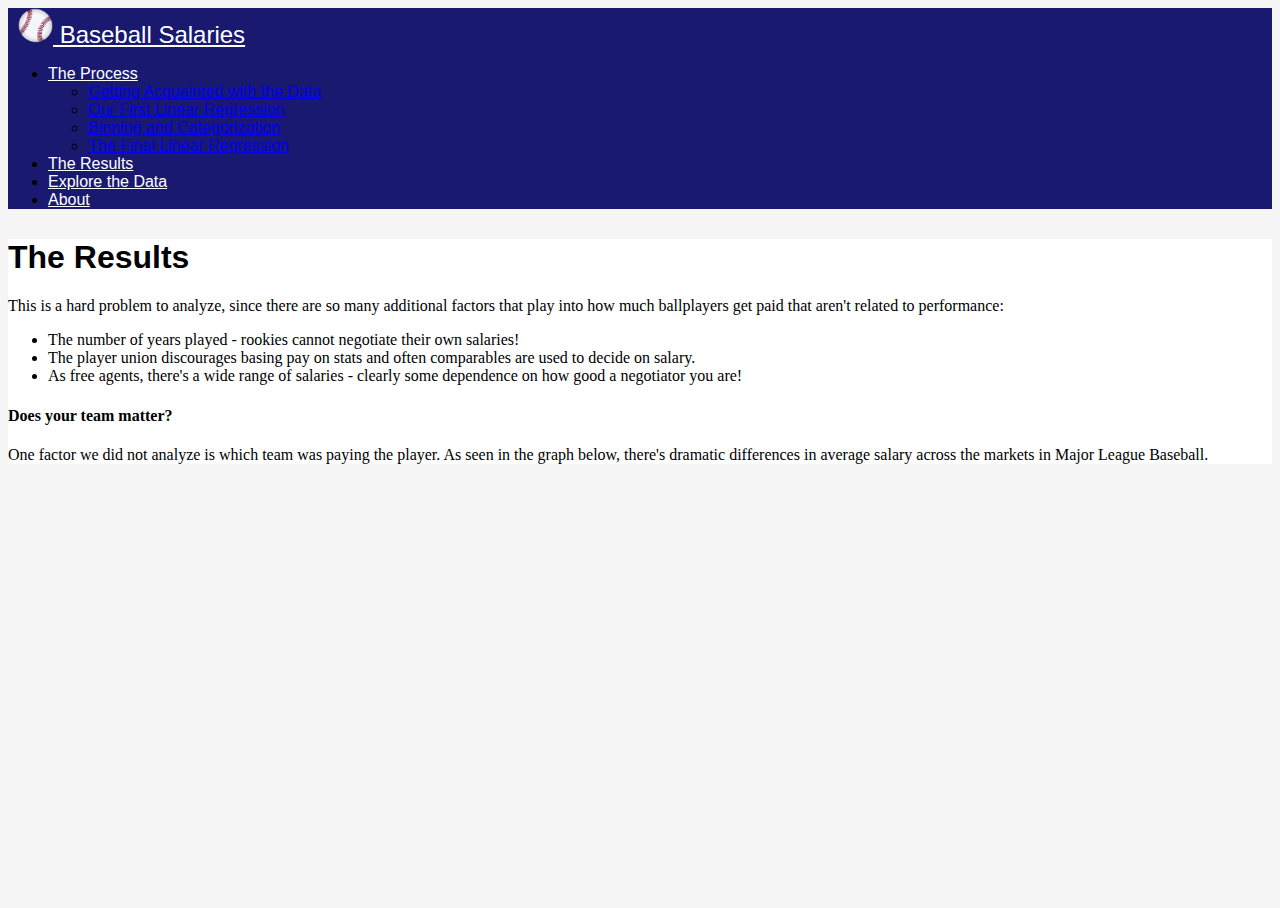
<file: website_pages/results.html>
<!DOCTYPE html>
<html lang="en">

<head>
    <meta charset="UTF-8">
    <title>Results</title>
    <!-- Set the viewport-->
    <meta name="viewport" content="width=device-width, initial-scale=1">
    <!-- Bootstrap stylesheet -->
    <link href="https://cdn.jsdelivr.net/npm/bootstrap@5.2.0/dist/css/bootstrap.min.css" rel="stylesheet" integrity="sha384-gH2yIJqKdNHPEq0n4Mqa/HGKIhSkIHeL5AyhkYV8i59U5AR6csBvApHHNl/vI1Bx" crossorigin="anonymous">
    <!-- my stylesheet  -->
    <link rel="stylesheet" href="../static/css/stylesheet.css">
</head>
<body>
<!-- navbar -->

<nav class="navbar navbar-expand-lg">

    <a class="navbar-brand" href="../index.html">
        <img src="../static/images/baseball.png" width="35" height="35" alt="baseball">
        Baseball Salaries
    </a>

    <div class="collapse navbar-collapse" id="navbarSupportedContent">

        <ul class="navbar-nav me-auto mb-2 mb-lg-0">
        <li class="nav-item dropdown">
            <a class="nav-link dropdown-toggle" href="#" role="button" data-bs-toggle="dropdown" aria-expanded="false">The Process</a>
            <ul class="dropdown-menu">
                <li><a class="dropdown-item" href="data.html">Getting Acquainted with the Data</a></li>
                <li><a class="dropdown-item" href="linear_1.html">Our First Linear Regression</a></li>
                <li><a class="dropdown-item" href="categories.html">Binning and Categorization</a></li>
                <li><a class="dropdown-item" href="linear_2.html">The Final Linear Regression</a></li>
            </ul>
        </li>

        <li class="nav-item">
            <a class="nav-link" aria-current="page" href="results.html">The Results</a>
        </li>
        <li class="nav-item">
            <a class="nav-link" aria-current="page" href="visualizations.html">Explore the Data</a>
        </li>
        <li class="nav-item">
            <a class="nav-link" href="about.html">About</a>
        </li>
        </ul>
    </div>
</nav>
<!-- end navbar -->

    <!-- add a title -->
    <div class ="container">
        <div class="row top-buffer">
            <div class="text-center">
                <h1>The Results</h1>
            </div>
        </div>
        <div class="row">
            <div class="col-12">
                <p>
                    This is a hard problem to analyze, since there are so many additional factors that play into how much ballplayers get paid that aren't related to performance:
                    <ul>
                        <li>The number of years played - rookies cannot negotiate their own salaries!</li>
                        <li>The player union discourages basing pay on stats and often comparables are used to decide on salary.</li>
                        <li>As free agents, there's a wide range of salaries - clearly some dependence on how good a negotiator you are!</li>
                    </ul>
                </p>
            </div>
        </div>
        <div class="row">
            <div class="col-12">
                <h4>Does your team matter?</h4>
                <p>
                    One factor we did not analyze is which team was paying the player. As seen in the graph below, there's dramatic differences in average salary across the markets in Major League Baseball.
                </p>
            </div>
        </div>
        <div class="row">
            <div class="col-2">
                <!-- padding -->
            </div>
            <div class="col-10">
                <div class='tableauPlaceholder' id='viz1669775030461' style='position: relative'><noscript><a href='#'><img alt='Average Adjusted Salary (1985-2016) by Team ' src='https:&#47;&#47;public.tableau.com&#47;static&#47;images&#47;Ba&#47;BaseballSalaryAnalysis_16696684521540&#47;salarybyteam&#47;1_rss.png' style='border: none' /></a></noscript><object class='tableauViz'  style='display:none;'><param name='host_url' value='https%3A%2F%2Fpublic.tableau.com%2F' /> <param name='embed_code_version' value='3' /> <param name='site_root' value='' /><param name='name' value='BaseballSalaryAnalysis_16696684521540&#47;salarybyteam' /><param name='tabs' value='no' /><param name='toolbar' value='yes' /><param name='static_image' value='https:&#47;&#47;public.tableau.com&#47;static&#47;images&#47;Ba&#47;BaseballSalaryAnalysis_16696684521540&#47;salarybyteam&#47;1.png' /> <param name='animate_transition' value='yes' /><param name='display_static_image' value='yes' /><param name='display_spinner' value='yes' /><param name='display_overlay' value='yes' /><param name='display_count' value='yes' /><param name='language' value='en-US' /></object></div>                <script type='text/javascript'>                    var divElement = document.getElementById('viz1669775030461');                    var vizElement = divElement.getElementsByTagName('object')[0];                    vizElement.style.width='100%';vizElement.style.height=(divElement.offsetWidth*0.75)+'px';                    var scriptElement = document.createElement('script');                    scriptElement.src = 'https://public.tableau.com/javascripts/api/viz_v1.js';                    vizElement.parentNode.insertBefore(scriptElement, vizElement);                </script>
            </div>

        </div>
    </div>

    <!-- Bootstrap JavaScript code  -->
    <script src="https://cdn.jsdelivr.net/npm/bootstrap@5.2.0/dist/js/bootstrap.bundle.min.js" integrity="sha384-A3rJD856KowSb7dwlZdYEkO39Gagi7vIsF0jrRAoQmDKKtQBHUuLZ9AsSv4jD4Xa" crossorigin="anonymous"></script>

</body>
</file>
<file: static/css/stylesheet.css>
h1{
    color: midnight;
    font-family: 'Gill Sans', 'Gill Sans MT', Calibri, 'Trebuchet MS', sans-serif;
}
h3{
    color: midnightblue;
    font-family: 'Gill Sans', 'Gill Sans MT', Calibri, 'Trebuchet MS', sans-serif;
}
h6{
    margin: 10px;
}
body {
    background-color: whitesmoke;
    font-family: Gill Sans', 'Gill Sans MT', Calibri, 'Trebuchet MS', sans-serif;
}
#map{
    position: relative;
    height: 600px;  
    width: 100%;  
}
body,
html {
  height: 100%;
}
.navbar-brand{
    color: white; 
    background-color: midnightblue;
    font-size:x-large;
    padding:10px;
}
.navbar-brand:hover{
    color:#FFA08F;
}
.navbar{
    background-color: midnightblue;
    font-family: 'Gill Sans', 'Gill Sans MT', Calibri, 'Trebuchet MS', sans-serif;
}
.nav-link{
    color:white;

}
.nav-link:hover {
    color: #FFA08F;
  }
.container{
    background-color: white;
}
.top-buffer{
    margin-top:30px;
}
.legend {
    line-height: 18px;
    color: #555;
    background-color: rgba(255, 255, 255, 0.6);
    margin: 10px;
}
.legend i {
    width: 18px;
    height: 18px;
    float: left;
    margin-right: 8px;
    margin-left: 10px;
    opacity: 0.75
}
.center {
    display: block;
    margin-left: auto;
    margin-right: auto;
  }
</file>
